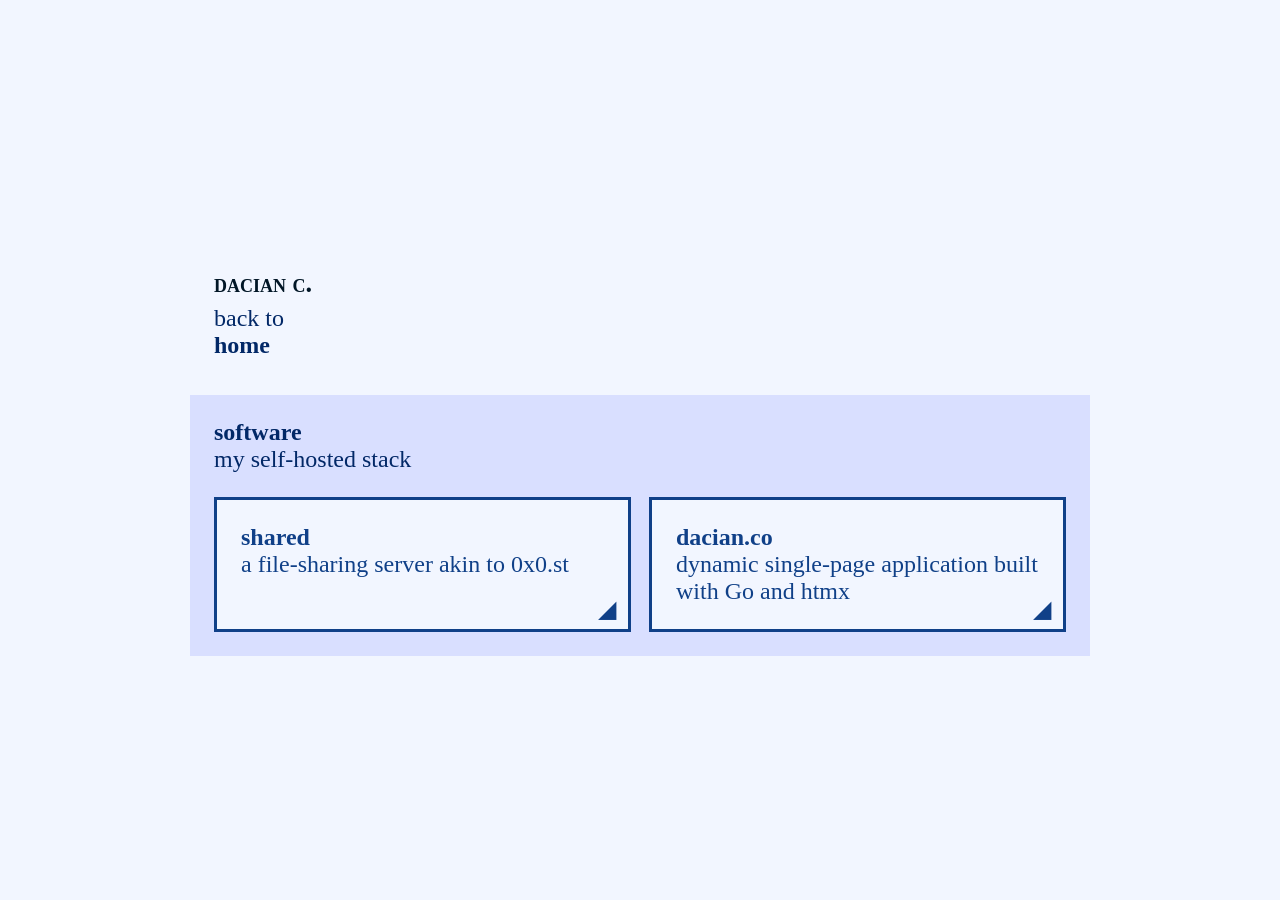
<file: templates/software.html>
<!doctype html>
<head>
  <link rel="stylesheet" href="../static/style.css" />
  <meta
    name="viewport"
    content="width=device-width, initial-scale=1, user-scalable=no"
  />
</head>
<body>
  <div id="hide-content" style="
    position: absolute; z-index: 2000;
    top: 0; left: 0; width: 100%; height: 100%;
    background-color: #fff2f6;"></div>
  <div class="wrapper">
    <div class="content">
      <div class="header">
        <div id="header" class="title">
          <h1 class="">dacian c.</h1>
          <div class="navigation-button">
            <p>
              back to<br />
              <span class="grow-text"><a href="index.html">home</a></span>
            </p>
          </div>
        </div>
      </div>
      <div class="subsection">
        <div class="subsection-metadata">
          <h2>software</h2>
          <p>my self-hosted stack</p>
        </div>
        <div class="subsection-grid">
          <div class="subsection-grid-item">
            <h2>shared</h2>
            <p>a file-sharing server akin to 0x0.st</p>
            <span class="triangle-dark">◢</span>
          </div>
          <div class="subsection-grid-item">
            <h2>dacian.co</h2>
            <p>dynamic single-page application built with Go and htmx
            </p>
            <span class="triangle-dark">◢</span>
          </div>
        </div>
      </div>
    </div>
  </div>
</body>
</file>
<file: static/style.css>
@import url("https://fonts.googleapis.com/css2?family=Google+Sans+Code:ital,wght,MONO@0,300..800,1;1,300..800,1&family=Google+Sans:ital,opsz,wght@0,17..18,400..700;1,17..18,400..700&display=swap");

:root {
  --color-1: #f2f6ff;
  --color-2: #d9dfff;
  --color-3: #022867;
  --color-4: #104088;
  --color-5: #011626;
}

* {
  margin: 0;
  padding: 0;
  user-select: none;
}

.selectable {
  user-select: text;
}
html {
  font-size: 24px;
}
body {
  background-color: var(--color-1);
}
a {
  color: inherit;
  text-decoration: none;
  display: contents;
}

.wrapper {
  width: min(900px, 100%);
  min-height: 100vh;
  max-height: 100%;
  display: flex;
  align-items: safe center;
  margin: auto;
}
.grid {
  display: grid;
  grid-template-columns: repeat(12, 1fr);
  gap: 0.5rem;
  margin-bottom: 4vh;
  width: 100%;
}
.grid-item {
  transition: 100ms ease-out;
  grid-column: span 6;
  background-color: var(--color-2);
  font-size: 1rem;
  padding: 1rem;
  position: relative;

  display: flex;
  flex-flow: column nowrap;
  gap: 0.25rem;
  min-height: 0rem;
}
.extra {
  grid-column: span 4;
}
.grow:hover {
  transition: 150ms ease-in-out;
  transform: scale(1.02);
  transform-origin: center;
}
.triangle {
  position: absolute;
  bottom: 0.25rem;
  right: 0.5rem;
  font-family: "Google Sans";
  color: color-mix(in srgb, var(--color-3), transparent 50%);
}
.triangle-dark {
  position: absolute;
  bottom: 0.25rem;
  right: 0.5rem;
  font-family: "Google Sans";
  color: var(--color-4);
}
h1,
h2,
p,
.data-row {
  font-size: 1rem;
  font-family: "Google Sans";
  color: var(--color-3);
}
.title {
  display: flex;
  position: sticky;
  top: 0;
  z-index: 10;
  flex-flow: column nowrap;
  transform: none;
  gap: 0.25rem;
  background-color: var(--color-1);
  overflow: hidden;
}
.grow-text {
  transition: 200ms ease-in;
  font-weight: 600;
}
.grow-text:hover {
  transition: 200ms ease-out;
  /* font-size: 1.25rem; */
  font-variant: small-caps;
  letter-spacing: 0.1rem;
}
.title h1 {
  font-variant: small-caps;
  color: var(--color-5);
  font-size: 1.1rem;
}
.title:hover {
  transform: none;
}
.contact,
.projects {
  grid-column: span 7;
}
.server,
.services {
  grid-column: span 5;
}
.contact > h2,
.server > h2 {
  color: var(--color-3);
}
.music {
  display: flex;
  flex-flow: row nowrap;
  gap: 0.5rem;
  padding: 0.5rem;
}
.music-info {
  display: flex;
  flex-flow: column nowrap;
  padding: 0.25rem;
}
.music img {
  max-width: 125px;
  pointer-events: none;
  border-radius: 0.25rem;
}
.data-row {
  display: flex;
  justify-content: space-between;
  flex-flow: row nowrap;
  align-items: center;
}
.data-value {
  text-align: right;
}
.data-value,
.email {
  font-family: "Google Sans Code";
  font-size: 0.85rem;
}
.content {
  width: min(900px, 100%);
  margin: auto;
  display: flex;
  flex-flow: column nowrap;
  gap: 0.5rem;
}
.header {
  display: flex;
  position: sticky;
  top: 0;
  z-index: 10;
  flex-flow: row nowrap;
  justify-content: space-between;
  padding: 1rem;
  background-color: var(--color-1);
}
.subsection {
  transition: 100ms ease-out;
  background-color: var(--color-2);
  font-size: 1rem;
  padding: 1rem;
  position: relative;
  height: 100%;
  display: flex;
  flex-flow: column nowrap;
  gap: 1rem;
  min-height: 0rem;
}
.subsection-grid {
  display: grid;
  grid-template-columns: 1fr 1fr;
  flex-flow: row wrap;
  gap: 0.75em;
  justify-content: center;
}
.subsection-grid-item {
  transition: 100ms ease-out;
  position: relative;
  padding: 1em;
  /* flex-shrink: 1;
  flex-basis: 200px;
  flex-grow: 1; */
  background-color: var(--color-1);
  border: var(--color-4) 3px solid;
  gap: 1.5em;
  h1,
  h2,
  p {
    color: var(--color-4);
  }
}
.subsection-grid-item:hover,
.subsection-grid-item:active {
  transition: 200ms ease-out;
  background-color: var(--color-4);
  /* border-radius: 0.5rem; */

  .triangle-dark,
  h2,
  p {
    color: var(--color-1);
  }
  h2 {
    font-variant: small-caps;
    letter-spacing: 0rem;
  }
}
@media (max-width: 900px) {
  html {
    font-size: 20px;
  }
  .wrapper {
    width: 100%;
    padding-top: 2rem;
    max-height: 100%;
    min-height: 0;
    align-items: flex-start;
  }
  .content {
    max-width: 100%;
    padding: 0 0.5rem;
    margin-bottom: 0.5rem;
  }
  .grid {
    max-width: 100%;
    padding: 0 0.5rem;
    width: 100%;
    margin: auto;
    display: flex;
    flex-flow: column nowrap;
  }
  .grid-item:hover {
    transform: none;
  }
  .music img {
    max-width: 100px;
  }
  .subsection-grid {
    display: flex;
  }
  .subsection-grid-item {
    flex-basis: 100%;
  }
}
@media (min-width: 1800px) {
  html {
    font-size: 40px;
  }
  .wrapper {
    width: min(1800px, 100%);
  }
  .content {
    width: min(1800px, 100%);
  }
  .music img {
    max-width: 300px;
  }
}
#hide-content {
  display: none;
}
</file>
